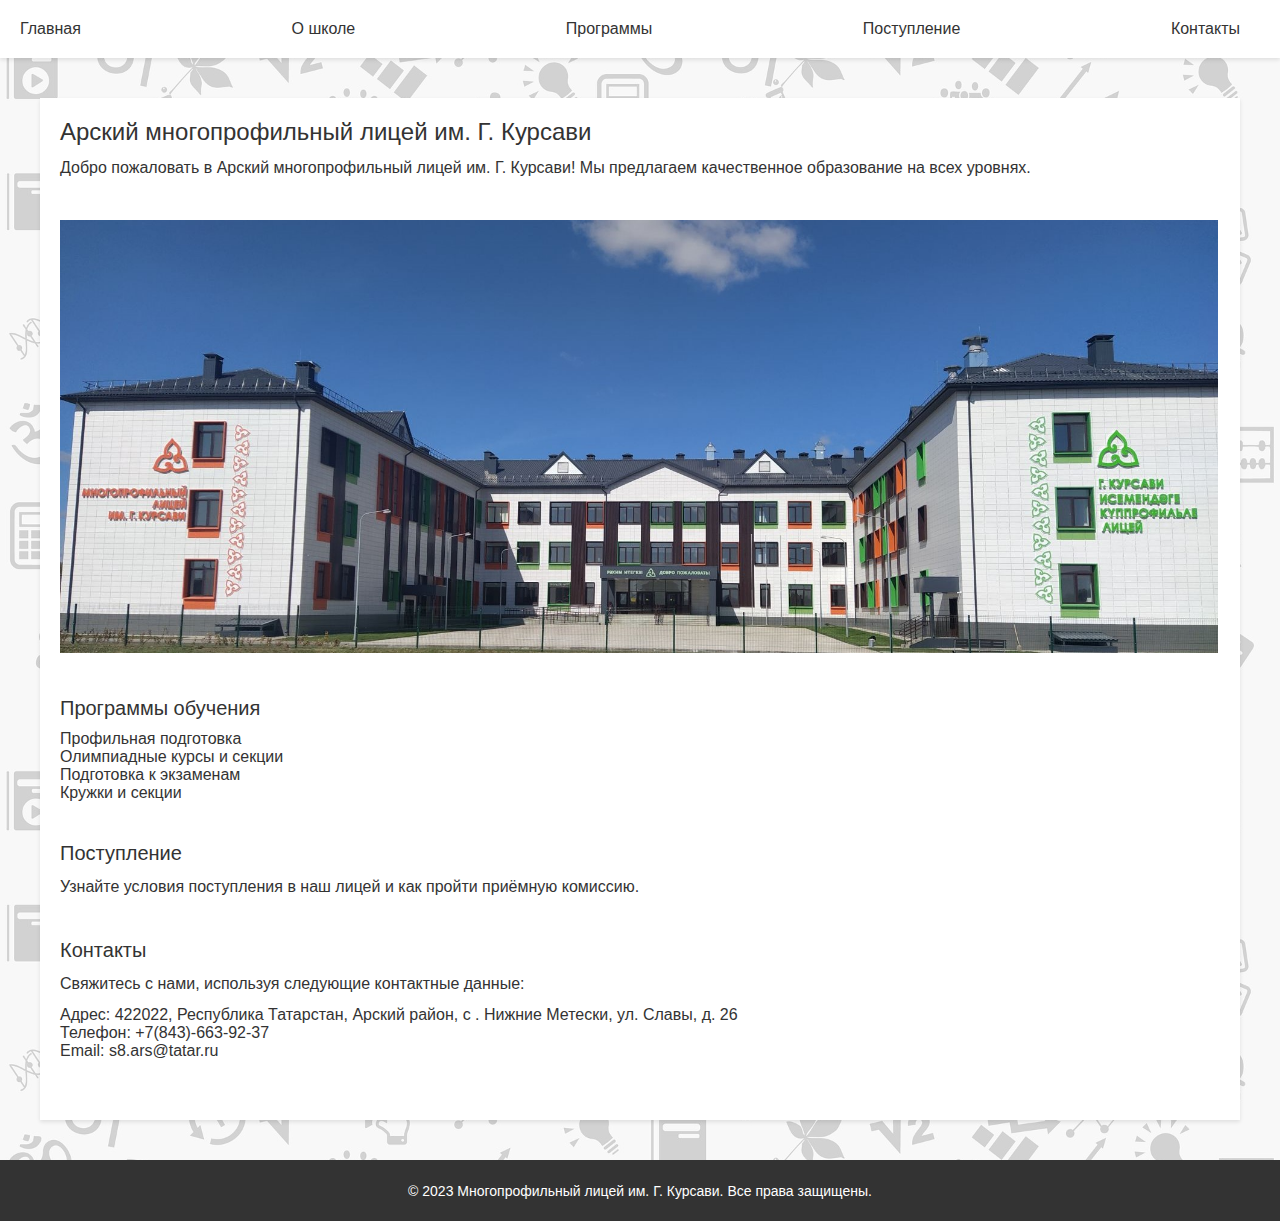
<file: index.html>
<!DOCTYPE html>
<html lang="ru">
<head>
  <meta charset="UTF-8">
  <meta name="viewport" content="width=device-width, initial-scale=1.0">
  <title>Арский многопрофильный лицей им. Г.Курсави</title>
  <link rel="stylesheet" href="style.css">
</head>
<body>
  <header>
    <nav>
      <ul>
        <li><a href="Главная страница.html">Главная</a></li>
        <li><a href="О школе.html">О школе</a></li>
        <li><a href="Программы.html">Программы</a></li>
        <li><a href="Поступление.html">Поступление</a></li>
        <li><a href="Контакты.html">Контакты</a></li>
      </ul>
    </nav>
  </header>

  <main>
    <section id="about">
      <h1>Арский многопрофильный лицей им. Г. Курсави</h1>
      <p>Добро пожаловать в Арский многопрофильный лицей им. Г. Курсави! Мы предлагаем качественное образование на всех уровнях.</p>
      <!-- Здесь можно добавить дополнительную информацию о лицее -->
    </section>

    <section id="about">
    <img src="file/f1.jpg" alt="">
    </section>

    <section id="programs">
      <h2>Программы обучения</h2>
      <ul>
        <li>Профильная подготовка</li>
        <li>Олимпиадные курсы и секции</li>
        <li>Подготовка к экзаменам</li>
        <li>Кружки и секции</li>
      </ul>
    </section>

    <section id="admissions">
      <h2>Поступление</h2>
      <p>Узнайте условия поступления в наш лицей и как пройти приёмную комиссию.</p>
      <!-- Здесь можно добавить информацию о поступлении -->
    </section>

    <section id="contacts">
      <h2>Контакты</h2>
      <p>Свяжитесь с нами, используя следующие контактные данные:</p>
      <ul>
        <li>Адрес: 422022, Республика Татарстан, Арский район, с . Нижние Метески, ул. Славы, д. 26</li>
        <li>Телефон: +7(843)-663-92-37</li>
        <li>Email: s8.ars@tatar.ru</li>
      </ul>
    </section>
  </main>

  <footer>
    <p>© 2023 Многопрофильный лицей им. Г. Курсави. Все права защищены.</p>
  </footer>
</body>
</html>
</file>
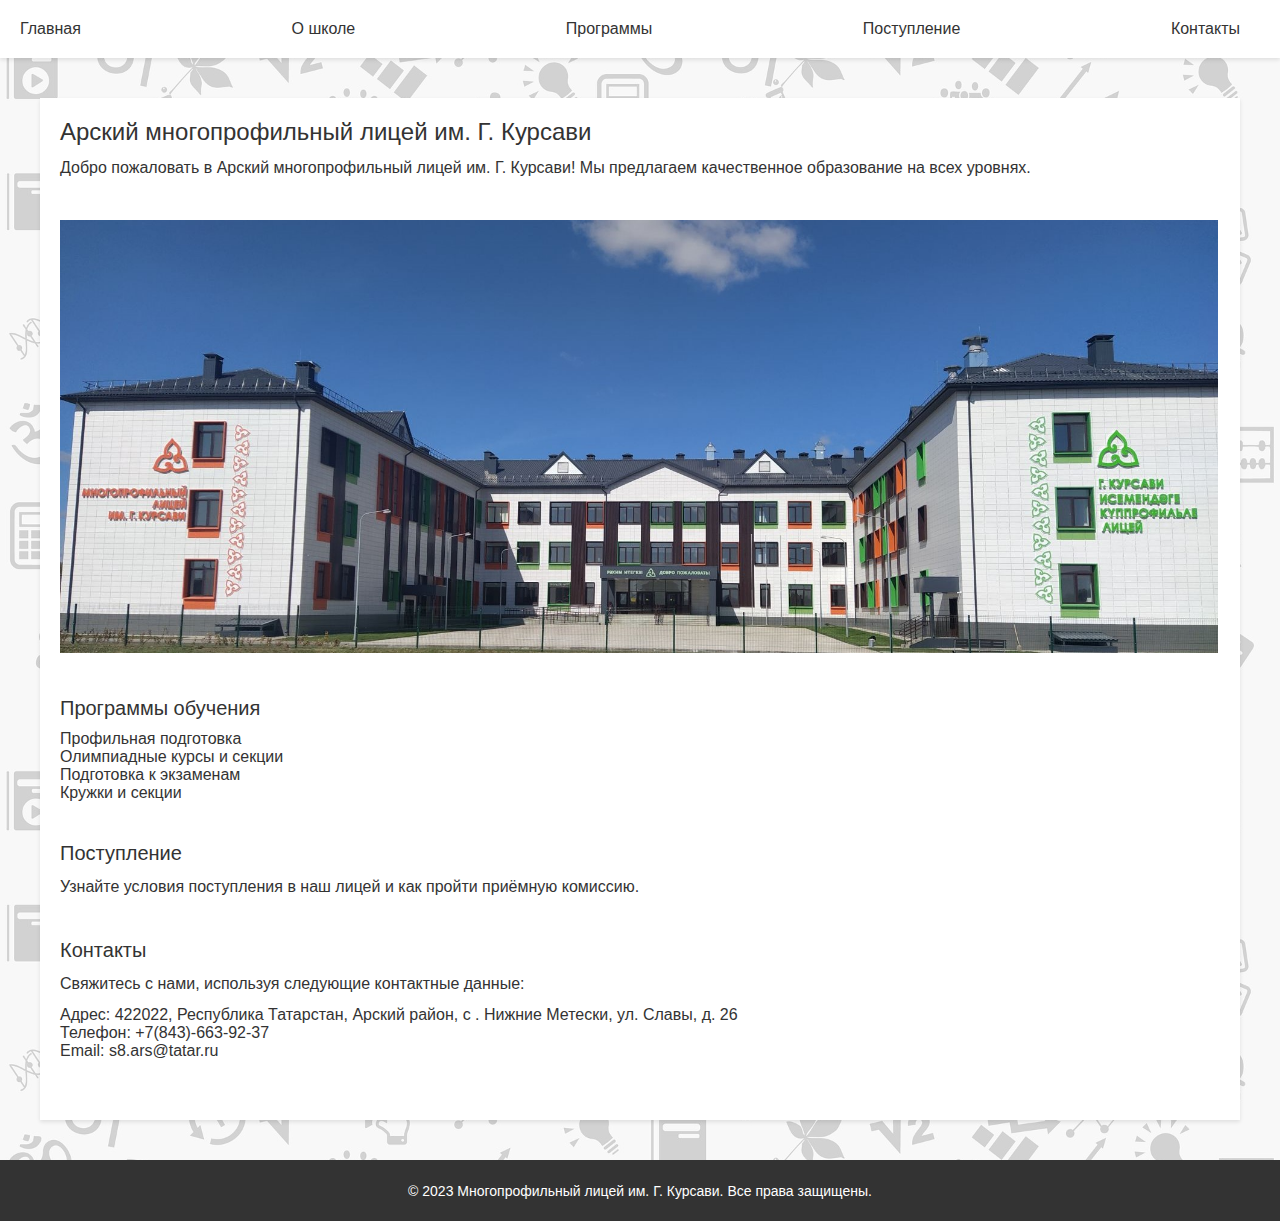
<file: Главная страница.html>
<!DOCTYPE html>
<html lang="ru">
<head>
  <meta charset="UTF-8">
  <meta name="viewport" content="width=device-width, initial-scale=1.0">
  <title>Арский многопрофильный лицей им. Г.Курсави</title>
  <link rel="stylesheet" href="style.css">
</head>
<body>
  <header>
    <nav>
      <ul>
        <li><a href="Главная страница.html">Главная</a></li>
        <li><a href="О школе.html">О школе</a></li>
        <li><a href="Программы.html">Программы</a></li>
        <li><a href="Поступление.html">Поступление</a></li>
        <li><a href="Контакты.html">Контакты</a></li>
      </ul>
    </nav>
  </header>

  <main>
    <section id="about">
      <h1>Арский многопрофильный лицей им. Г. Курсави</h1>
      <p>Добро пожаловать в Арский многопрофильный лицей им. Г. Курсави! Мы предлагаем качественное образование на всех уровнях.</p>
      <!-- Здесь можно добавить дополнительную информацию о лицее -->
    </section>

    <section id="about">
    <img src="file/f1.jpg" alt="">
    </section>

    <section id="programs">
      <h2>Программы обучения</h2>
      <ul>
        <li>Профильная подготовка</li>
        <li>Олимпиадные курсы и секции</li>
        <li>Подготовка к экзаменам</li>
        <li>Кружки и секции</li>
      </ul>
    </section>

    <section id="admissions">
      <h2>Поступление</h2>
      <p>Узнайте условия поступления в наш лицей и как пройти приёмную комиссию.</p>
      <!-- Здесь можно добавить информацию о поступлении -->
    </section>

    <section id="contacts">
      <h2>Контакты</h2>
      <p>Свяжитесь с нами, используя следующие контактные данные:</p>
      <ul>
        <li>Адрес: 422022, Республика Татарстан, Арский район, с . Нижние Метески, ул. Славы, д. 26</li>
        <li>Телефон: +7(843)-663-92-37</li>
        <li>Email: s8.ars@tatar.ru</li>
      </ul>
    </section>
  </main>

  <footer>
    <p>© 2023 Многопрофильный лицей им. Г. Курсави. Все права защищены.</p>
  </footer>
</body>
</html>
</file>
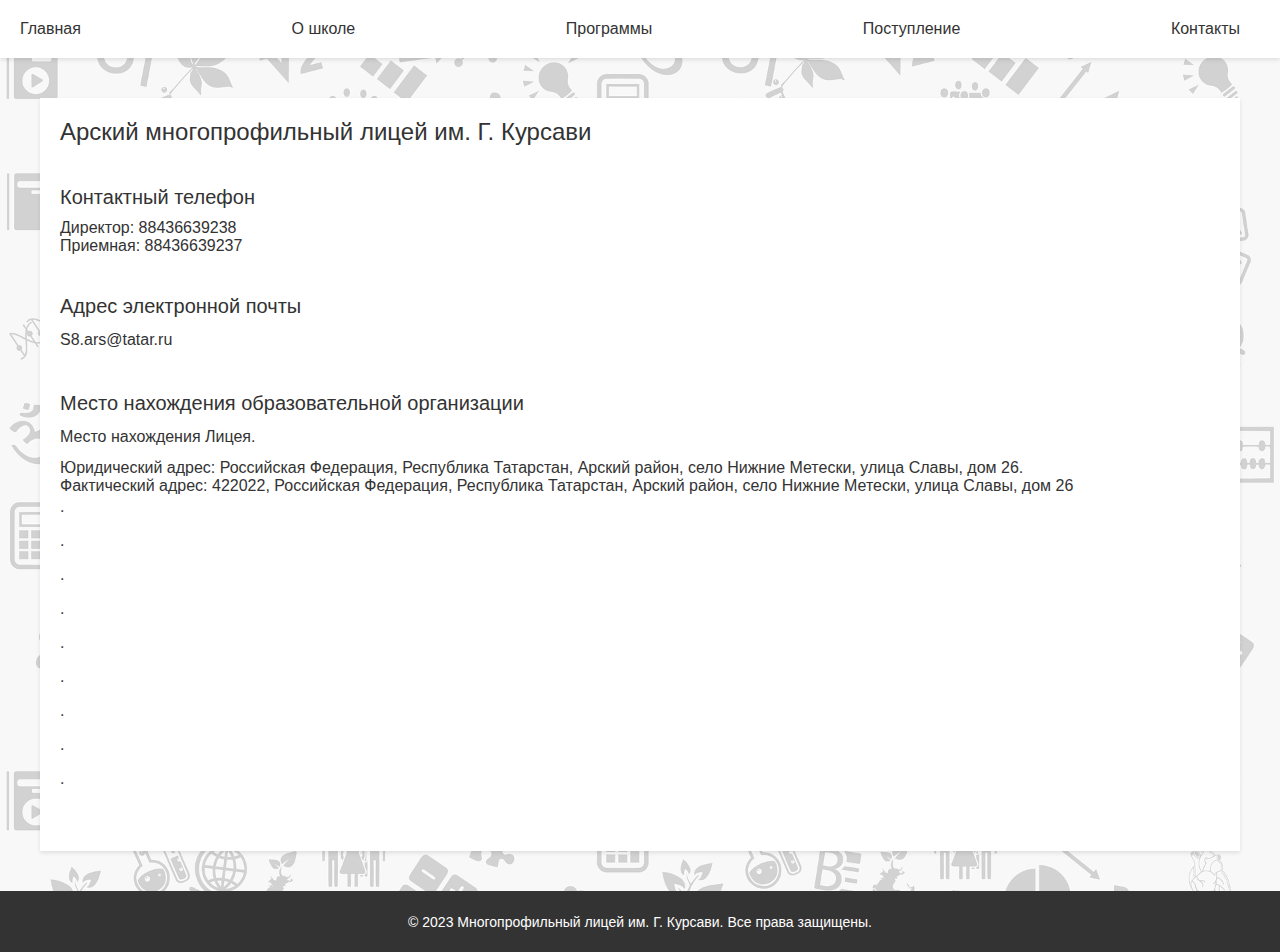
<file: Контакты.html>
<!DOCTYPE html>
<html lang="ru">
<head>
  <meta charset="UTF-8">
  <meta name="viewport" content="width=device-width, initial-scale=1.0">
  <title>Арский многопрофильный лицей им. Г.Курсави</title>
  <link rel="stylesheet" href="style.css">
</head>
<body>
  <header>
    <nav>
      <ul>
        <li><a href="Главная страница.html">Главная</a></li>
        <li><a href="О школе.html">О школе</a></li>
        <li><a href="Программы.html">Программы</a></li>
        <li><a href="Поступление.html">Поступление</a></li>
        <li><a href="Контакты.html">Контакты</a></li>
      </ul>
    </nav>
  </header>

  <main>
    <section id="about">
      <h1>Арский многопрофильный лицей им. Г. Курсави</h1>

      <!-- Здесь можно добавить дополнительную информацию о лицее -->
    </section>

    <section id="programs">
      <h2>Контактный телефон</h2>
      <ul>
        <li>Директор: 88436639238</li>
        <li>Приемная: 88436639237</li>
      </ul>
    </section>

    <section id="admissions">
      <h2>Адрес электронной почты</h2>
      <p>S8.ars@tatar.ru</p>
      <!-- Здесь можно добавить информацию о поступлении -->
    </section>

    <section id="contacts">
      <h2>Место нахождения образовательной организации</h2>
      <p>Место нахождения Лицея.</p>
      <ul>
        <li>Юридический адрес:  Российская Федерация, Республика Татарстан, Арский район, село Нижние Метески, улица Славы, дом 26.</li>
        <li>Фактический адрес: 422022, Российская Федерация, Республика Татарстан, Арский район, село Нижние Метески, улица Славы, дом 26</li>
      </ul>
      <p>.</p>
      <p>.</p>
      <p>.</p>
      <p>.</p>
      <p>.</p>
      <p>.</p>
      <p>.</p>
      <p>.</p>
      <p>.</p>
    </section>
  </main>

  <footer>
    <p>© 2023 Многопрофильный лицей им. Г. Курсави. Все права защищены.</p>
  </footer>
</body>
</html>
</file>
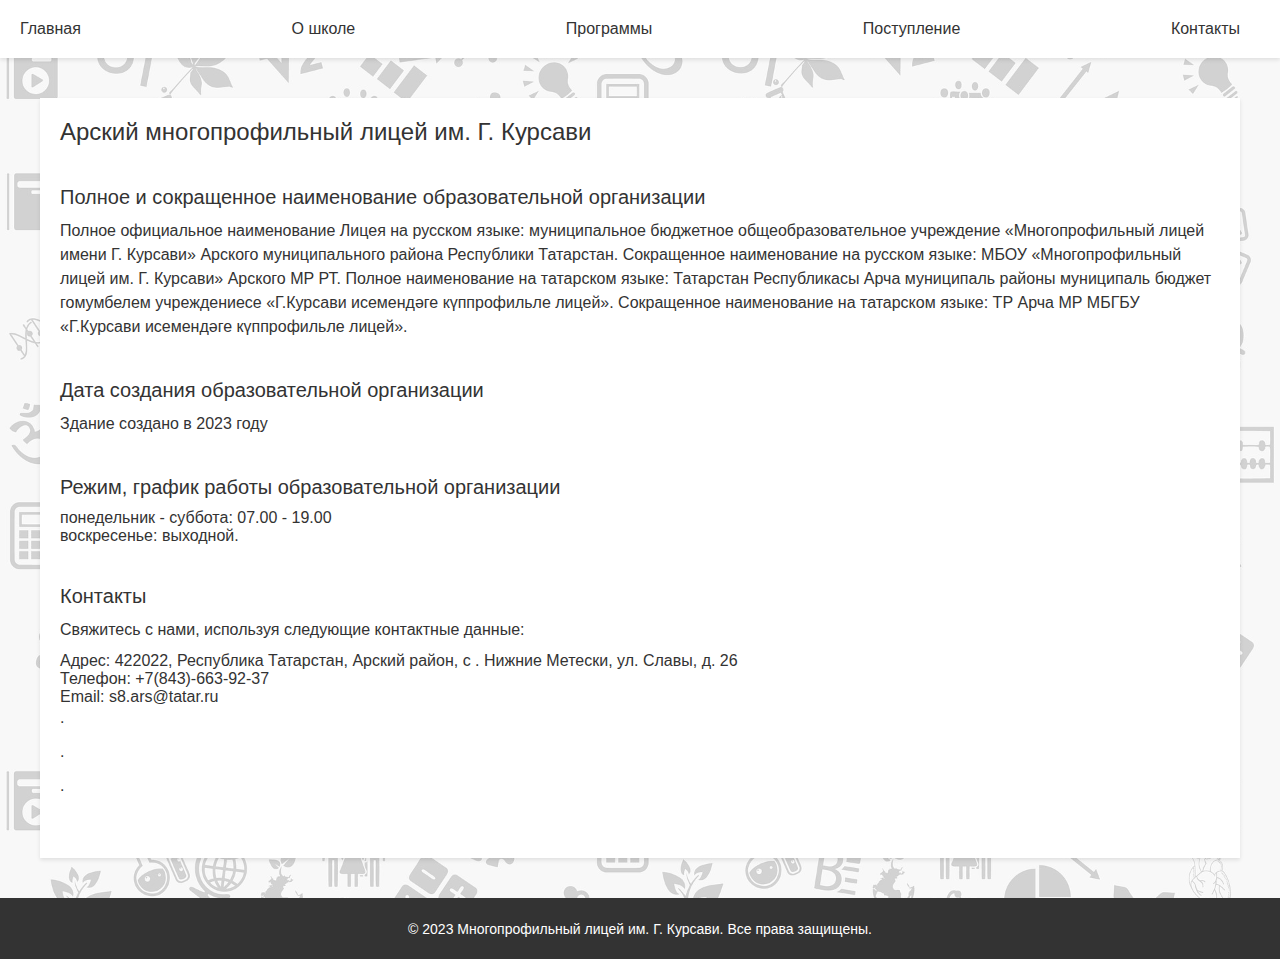
<file: О школе.html>
<!DOCTYPE html>
<html lang="ru">
<head>
  <meta charset="UTF-8">
  <meta name="viewport" content="width=device-width, initial-scale=1.0">
  <title>Арский многопрофильный лицей им. Г.Курсави</title>
  <link rel="stylesheet" href="style.css">
</head>
<body>
  <header>
    <nav>
      <ul>
        <li><a href="Главная страница.html">Главная</a></li>
        <li><a href="О школе.html">О школе</a></li>
        <li><a href="Программы.html">Программы</a></li>
        <li><a href="Поступление.html">Поступление</a></li>
        <li><a href="Контакты.html">Контакты</a></li>
      </ul>
    </nav>
  </header>

  <main>
    <section id="about">
      <h1>Арский многопрофильный лицей им. Г. Курсави</h1>
      <!-- Здесь можно добавить дополнительную информацию о лицее -->
    </section>

    <section id="programs">
      <h2>Полное и сокращенное наименование образовательной организации</h2>
      <p>Полное официальное наименование Лицея на русском языке: муниципальное бюджетное общеобразовательное учреждение «Многопрофильный лицей имени Г. Курсави» Арского муниципального района Республики Татарстан.

        Сокращенное наименование на русском языке: МБОУ «Многопрофильный лицей им. Г. Курсави» Арского МР РТ.
        
        Полное наименование на татарском языке: Татарстан Республикасы Арча муниципаль районы муниципаль бюджет гомумбелем учреждениесе «Г.Курсави  исемендәге  күппрофильле лицей».
        
        Сокращенное наименование на татарском языке: ТР Арча МР МБГБУ «Г.Курсави  исемендәге  күппрофильле лицей».</p>
    </section>

    <section id="admissions">
      <h2>Дата создания образовательной организации</h2>
      <p>Здание создано в 2023 году</p>
      <!-- Здесь можно добавить информацию о поступлении -->
    </section>

    <section id="contacts">
      <h2>Режим, график работы образовательной организации</h2>
      <ul>
        <li>понедельник - суббота: 07.00 - 19.00</li>
        <li>воскресенье: выходной.</li>
      </ul>
    </section>

    <section id="contacts">
        <h2>Контакты</h2>
        <p>Свяжитесь с нами, используя следующие контактные данные:</p>
        <ul>
          <li>Адрес: 422022, Республика Татарстан, Арский район, с . Нижние Метески, ул. Славы, д. 26</li>
          <li>Телефон: +7(843)-663-92-37</li>
          <li>Email: s8.ars@tatar.ru</li>
        </ul>
	<p>.</p>
	<p>.</p>
	<p>.</p>
      </section>
  </main>

  <footer>
    <p>© 2023 Многопрофильный лицей им. Г. Курсави. Все права защищены.</p>
  </footer>
</body>
</html>
</file>
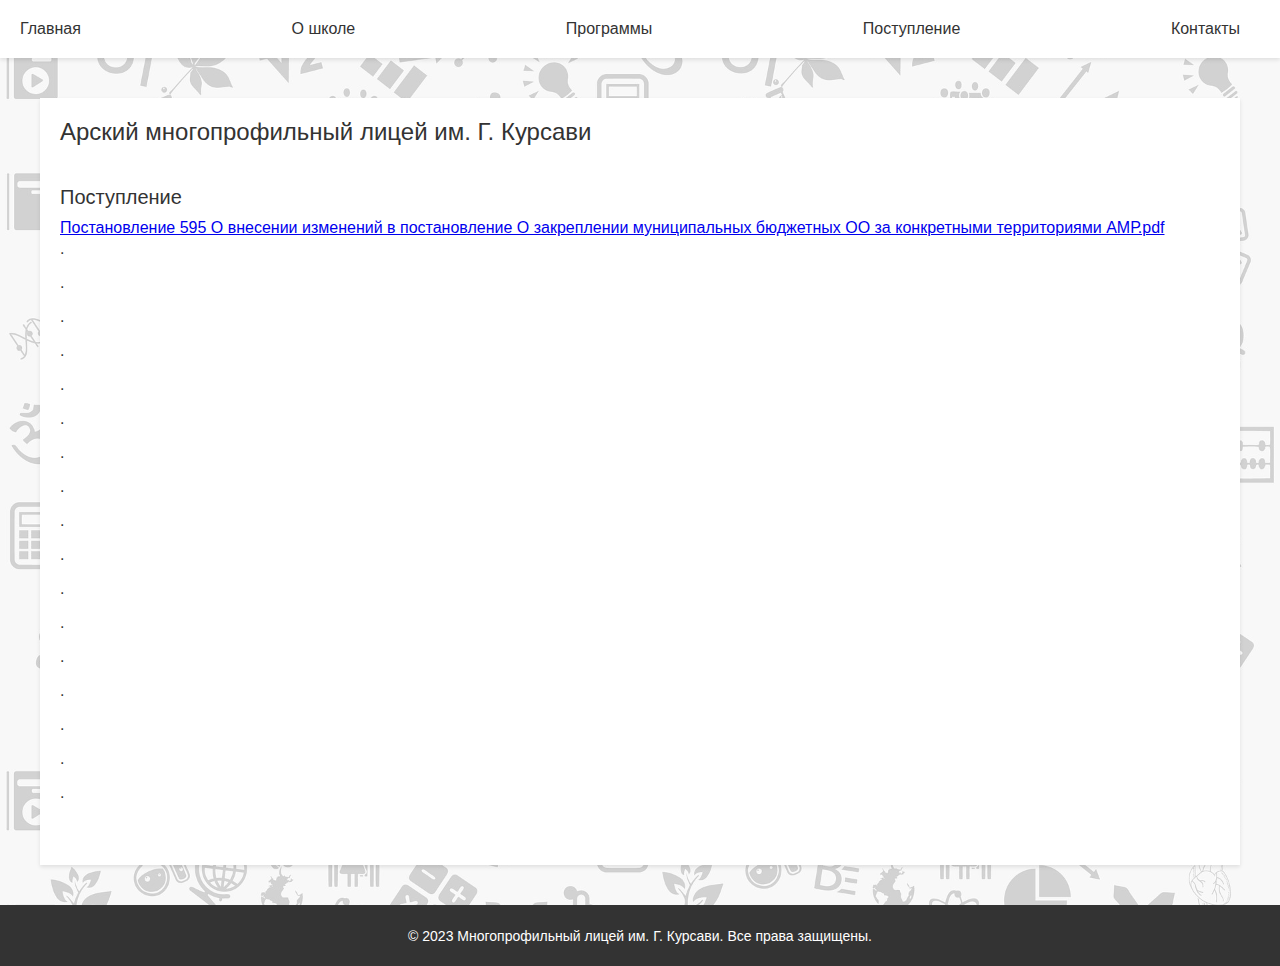
<file: Поступление.html>
<!DOCTYPE html>
<html lang="ru">
<head>
  <meta charset="UTF-8">
  <meta name="viewport" content="width=device-width, initial-scale=1.0">
  <title>Арский многопрофильный лицей им. Г.Курсави</title>
  <link rel="stylesheet" href="style.css">
</head>
<body>
  <header>
    <nav>
      <ul>
        <li><a href="Главная страница.html">Главная</a></li>
        <li><a href="О школе.html">О школе</a></li>
        <li><a href="Программы.html">Программы</a></li>
        <li><a href="Поступление.html">Поступление</a></li>
        <li><a href="Контакты.html">Контакты</a></li>
      </ul>
    </nav>
  </header>

  <main>
    <section id="about">
      <h1>Арский многопрофильный лицей им. Г. Курсави</h1>
      <!-- Здесь можно добавить дополнительную информацию о лицее -->
    </section>

    <section id="programs">
        <h2>Поступление</h2>
        <ul>
          <li> <a href="file/Постановление 595 О внесении изменений в постановление О закреплении муниципальных бюджетных ОО за конкретными территориями АМР.pdf">Постановление 595 О внесении изменений в постановление О закреплении муниципальных бюджетных ОО за конкретными территориями АМР.pdf</a></li>
        </ul>
        <p> .</p>
        <p> .</p>
        <p> .</p>
        <p> .</p>
        <p> .</p>
        <p> .</p>
        <p> .</p>
        <p> .</p>
        <p> .</p>
        <p> .</p>
        <p> .</p>
        <p> .</p>
        <p> .</p>
        <p> .</p>
        <p> .</p>
        <p> .</p>
        <p> .</p>
      </section>

  </main>

  <footer>
    <p>© 2023 Многопрофильный лицей им. Г. Курсави. Все права защищены.</p>
  </footer>
</body>
</html>
</file>
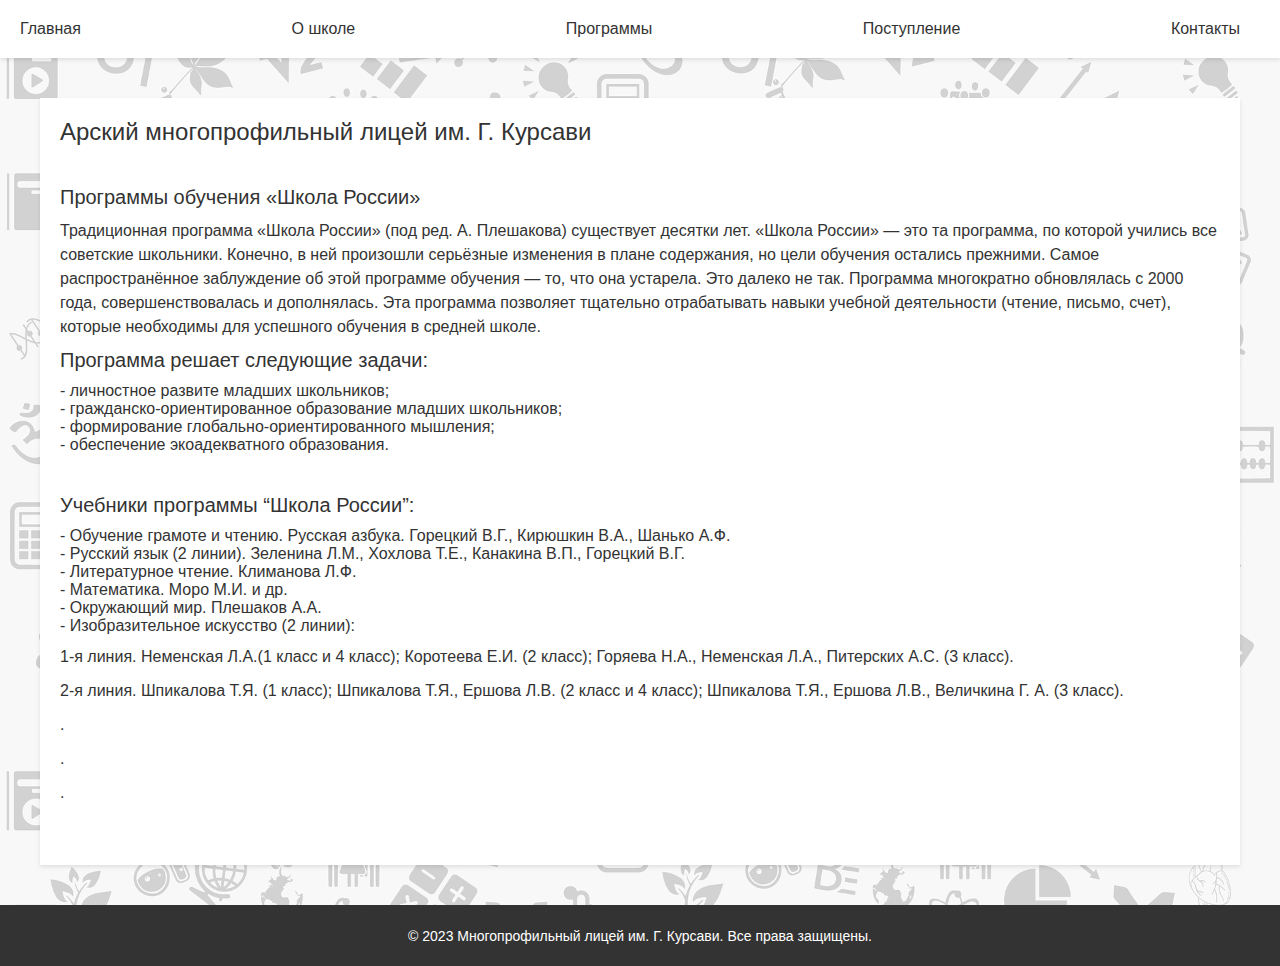
<file: Программы.html>
<!DOCTYPE html>
<html lang="ru">
<head>
  <meta charset="UTF-8">
  <meta name="viewport" content="width=device-width, initial-scale=1.0">
  <title>Арский многопрофильный лицей им. Г.Курсави</title>
  <link rel="stylesheet" href="style.css">
</head>
<body>
  <header>
    <nav>
      <ul>
        <li><a href="Главная страница.html">Главная</a></li>
        <li><a href="О школе.html">О школе</a></li>
        <li><a href="Программы.html">Программы</a></li>
        <li><a href="Поступление.html">Поступление</a></li>
        <li><a href="Контакты.html">Контакты</a></li>
      </ul>
    </nav>
  </header>

  <main>
    <section id="about">
      <h1>Арский многопрофильный лицей им. Г. Курсави</h1>
      <!-- Здесь можно добавить дополнительную информацию о лицее -->
    </section>

    <section id="programs">
      <h2>Программы обучения «Школа России»</h2>
      <p>Традиционная программа «Школа России» (под ред. А. Плешакова) существует десятки лет. «Школа России» — это та программа, по которой учились все советские школьники. Конечно, в ней произошли серьёзные изменения в плане содержания, но цели обучения остались прежними. Самое распространённое заблуждение об этой программе обучения — то, что она устарела. Это далеко не так. Программа многократно обновлялась с 2000 года, совершенствовалась и дополнялась. Эта программа позволяет тщательно отрабатывать навыки учебной деятельности (чтение, письмо, счет), которые необходимы для успешного обучения в средней школе.</p>
      <h2>Программа решает следующие задачи:</h2>
      <ul>
        <li>- личностное развите младших школьников;</li>
        <li>- гражданско-ориентированное образование младших школьников;</li>
        <li>- формирование глобально-ориентированного мышления;</li>
        <li>- обеспечение экоадекватного образования.</li>
      </ul>
    </section>

    <section id="programs">
        <h2>Учебники программы “Школа России”:</h2>
        <ul>
          <li>- Обучение грамоте и чтению. Русская азбука. Горецкий В.Г., Кирюшкин В.А., Шанько А.Ф.</li>
          <li>- Русский язык (2 линии). Зеленина Л.М., Хохлова Т.Е., Канакина В.П., Горецкий В.Г.</li>
          <li>- Литературное чтениe. Климанова Л.Ф.</li>
          <li>- Математика. Моро М.И. и др.</li>
          <li>- Окружающий мир. Плешаков А.А.</li>
          <li>- Изобразительное искусство (2 линии): </li>
        </ul>
        <p> </p>
        <p>1-я линия. Неменская Л.А.(1 класс и 4 класс); Коротеева Е.И. (2 класс); Горяева Н.А., Неменская Л.А., Питерских А.С. (3 класс).</p>
        <p>2-я линия. Шпикалова Т.Я. (1 класс); Шпикалова Т.Я., Ершова Л.В. (2 класс и 4 класс); Шпикалова Т.Я., Ершова Л.В., Величкина Г. А. (3 класс).</p>
	<p>.</p>
	<p>.</p>
	<p>.</p>
      </section>

  </main>

  <footer>
    <p>© 2023 Многопрофильный лицей им. Г. Курсави. Все права защищены.</p>
  </footer>
</body>
</html>
</file>
<file: style.css>
/* Reset стили для элементов */
* {
    margin: 0;
    padding: 0;
    box-sizing: border-box;
  }
  
  /* Основные стили */
  body {
    font-family: Arial, sans-serif;
    background-color: #F5F5F5;
    color: #333333;
    background-image: url(file/ff.jpg);
    background-size: 100% auto;
  }
  
  h1, h2 {
    font-weight: normal;
  }
  
  header {
    background-color: #FFFFFF;
    padding: 20px;
    box-shadow: 0 2px 4px rgba(0, 0, 0, 0.1);
  }
  
  img{
    height: 433px;
    width: auto;
  }
  nav ul {
    list-style-type: none;
    display: flex;
    justify-content: space-between;
    align-items: center;
  }
  
  nav ul li {
    margin-right: 20px;
  }
  
  nav ul li a {
    text-decoration: none;
    color: #333333;
    font-size: 16px;
  }
  
  nav ul li a:hover {
    color: #FF6600;
  }
  
  main {
    max-width: 1200px;
    margin: 40px auto;
    padding: 20px;
    background-color: #FFFFFF;
    box-shadow: 0 2px 4px rgba(0, 0, 0, 0.1);
  }
  
  main ul li{
    list-style-type: none;
  }
  section {
    margin-bottom: 40px;
  }
  
  section h1 {
    font-size: 24px;
    color: #333333;
    margin-bottom: 10px;
    
  }
  
  section h2 {
    font-size: 20px;
    color: #333333;
    margin-bottom: 10px;
  }
  
  section p {
    font-size: 16px;
    line-height: 1.5;
    margin-bottom: 10px;
  }
  
  footer {
    background-color: #333333;
    padding: 22.5px;
    color: #FFFFFF;
    text-align: center;
  }
  
  footer p {
    font-size: 14px;
  }
</file>
